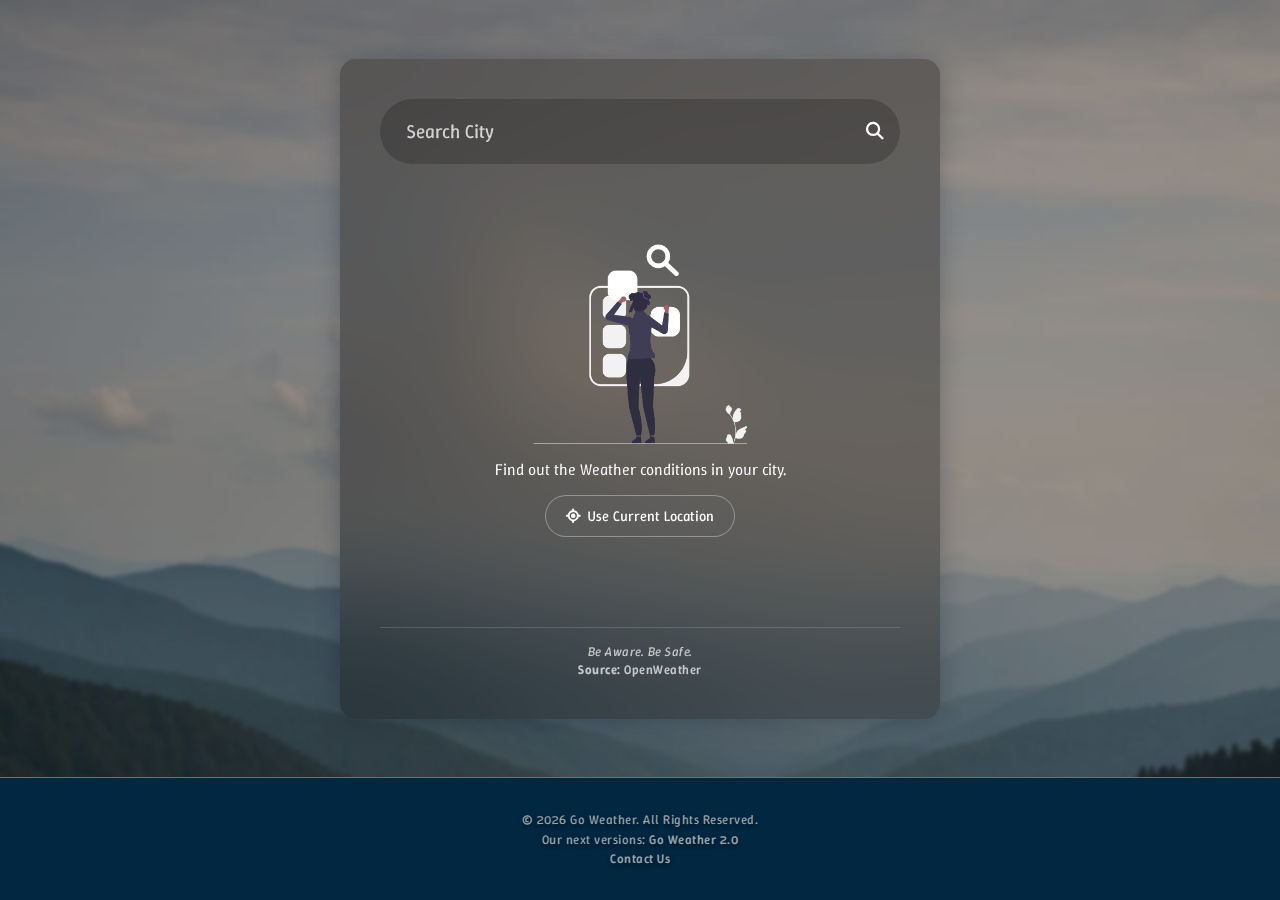
<file: index.html>
<!DOCTYPE html>
<html lang="en">
  <head>
    <meta charset="UTF-8" />
    <meta name="viewport" content="width=device-width, initial-scale=1.0" />
    <title>GO WEATHER</title>
    <link rel="stylesheet" href="style.css" />
    <link rel="shortcut icon" href="GO.jpg" type="image/x-icon">
    <script src="script.js" defer></script>
    <link rel="stylesheet" href="https://cdnjs.cloudflare.com/ajax/libs/font-awesome/6.7.2/css/all.min.css" />
  </head>
  <body>
    <main class="main-container">
      <header class="input-container">
        <input class="city-input" placeholder="Search City" type="text" />
        <button class="search-btn">
          <i class="fa-solid fa-magnifying-glass"></i>
        </button>
      </header>

      <section class="weather-info" style="display: none;">
        <div class="location-date-container">
          <div class="location">
            <i class="fa-solid fa-location-dot"></i>
            <h5 class="country-txt">Kolkata</h5>
          </div>
          <div class="current-time-date">
            <div id="current-time">12:00 PM</div>
            <div class="current-date-txt regular-txt">Wed, 16 Apr</div>
          </div>
        </div>

        <div class="weather-summary-container">
          <div class="weather-summary-img" id="weather-svg"></div>
          
          <div class="weather-summary-info">
            <h3 class="condition-txt regular-txt">Clouds</h3>
            <h2 class="temp-txt">30 °C</h2>
            <h4 class="feelslike-txt regular-txt">Feels like: 32 °C</h4>
            <h4 class="minmax-txt regular-txt">Min: 26° | Max: 34°</h4>
          </div>
        </div>

        <div class="weather-conditions-container">
          <div class="condition-item">
            <i class="fa-solid fa-droplet"></i>
            <div class="condition-info">
              <h4 class="regular-txt">Humidity</h4>
              <h4 class="humidity-value-txt">50%</h4>
            </div>
          </div>

          <div class="condition-item">
            <i class="fa-solid fa-smog"></i>
            <div class="condition-info">
              <h4 class="regular-txt">Air Quality</h4>
              <h4 class="aqi-value-txt">Good</h4>
            </div>
          </div>

          <div class="condition-item">
            <i class="fa-solid fa-cloud-rain"></i>
            <div class="condition-info">
              <h4 class="regular-txt">Rain Chance</h4>
              <h4 class="rain-value-txt">0%</h4>
            </div>
          </div>

          <div class="condition-item">
            <i class="fa-solid fa-wind"></i>
            <div class="condition-info">
              <h4 class="regular-txt">Wind Speed</h4>
              <h4 class="wind-value-txt">2 m/s</h4>
            </div>
          </div>
        </div>

        <div class="forecast-items-container"></div>
      </section>

      <section class="search-city section-message">
        <img src="assets/message/search-city.png" alt="Search City" onerror="this.style.display='none'"/><h4 class="regular-txt">
            Find out the Weather conditions in your city.</h4>
        <button class="current-location-btn">
          <i class="fa-solid fa-location-crosshairs"></i>
          Use Current Location
        </button>
      </section>

      <section class="not-found section-message" style="display: none">
        <img src="assets/message/not-found.png" alt="Not Found" onerror="this.style.display='none'"/>
        <div>
          <h1>Invalid City Input</h1>
          <h5 class="regular-txt">
            Please try again with a valid city name.
          </h5>
        </div>
      </section>
      <footer class="app-footer">
        <p><i><b>Be Aware. Be Safe.</b></i><br>Source: <a href="https://openweathermap.org/" target="_blank">OpenWeather</a></p>
      </footer>
    </main>
     <footer class="app-footer1">
       <p>© 2026 Go Weather. All Rights Reserved.<br>Our next versions: <a href="https://deeeevvv.github.io/Go.Weather.2.0/" target="_blank">Go Weather 2.0</a><br><a href="contact.html" target="_blank">Contact Us</a></p>
    </footer>
  </body>
</html>
</file>
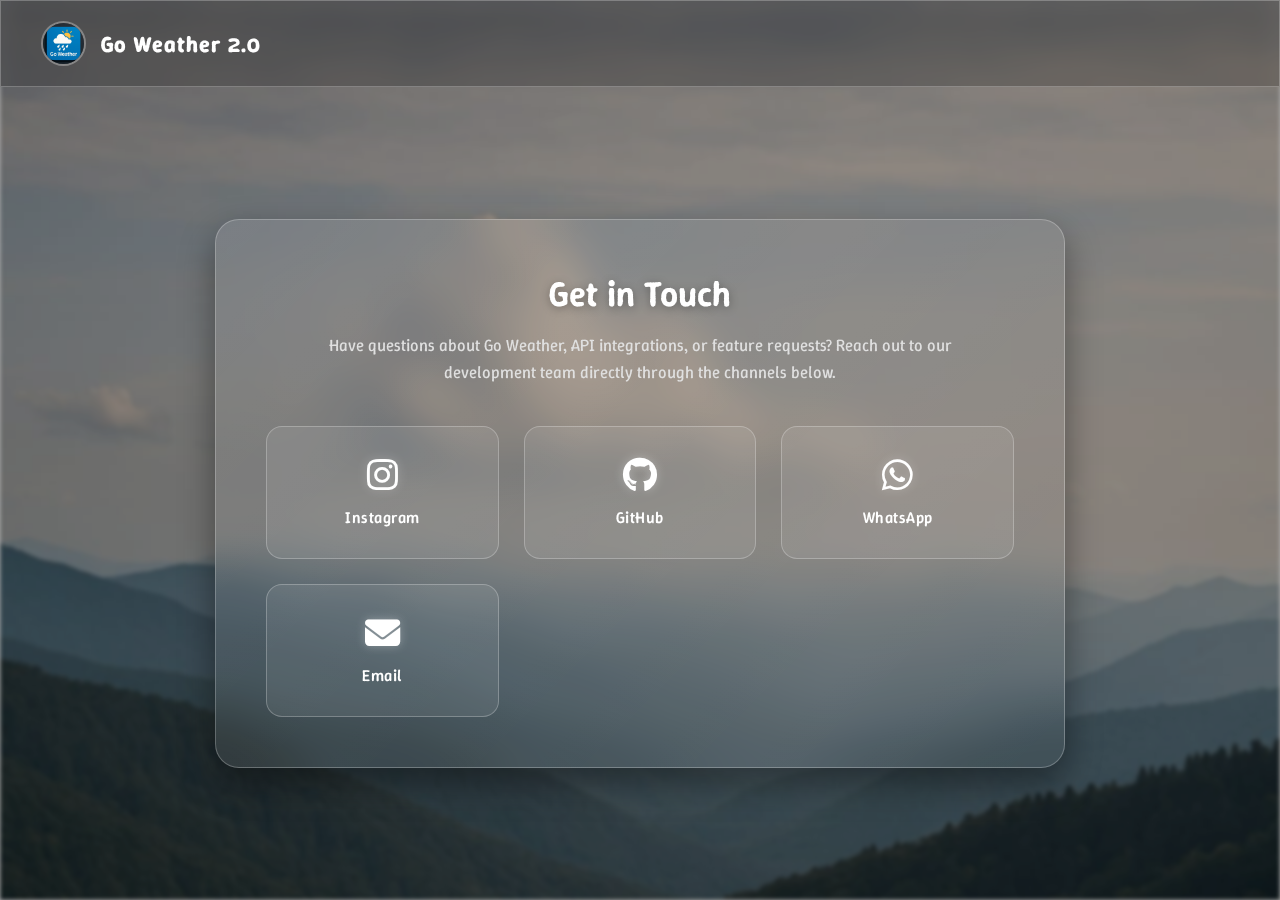
<file: contact.html>
<!DOCTYPE html>
<html lang="en">
<head>
    <meta charset="UTF-8">
    <meta name="viewport" content="width=device-width, initial-scale=1.0">
    <title>CONTACT US | GO WEATHER</title>
    <link href="https://fonts.googleapis.com/css2?family=Winky+Rough:ital,wght@0,300..900;1,300..900&display=swap" rel="stylesheet">
    <link rel="stylesheet" href="https://cdnjs.cloudflare.com/ajax/libs/font-awesome/6.4.0/css/all.min.css">
    <link rel="shortcut icon" href="GO.jpg" type="image/x-icon">
    <style>
        /* --- RESET & VARIABLES --- */
        :root {
            --primary: #fff;
            --text-main: #ffffff;
            --text-muted: #e0e0e0;
            --glass-border: rgba(255, 255, 255, 0.25);
            --shadow: 0 15px 35px rgba(0, 0, 0, 0.4);
            --font-main: "Winky Rough", "Segoe UI", sans-serif;
        }

        * { margin: 0; padding: 0; box-sizing: border-box; font-family: var(--font-main); }
        
        body { 
            min-height: 100vh;
            display: flex;
            flex-direction: column;
            color: var(--text-main);
            position: relative;
            overflow-x: hidden;
        }

        /* --- BACKGROUND WITH BLUR --- */
        body::before {
            content: "";
            position: absolute;
            top: 0;
            left: 0;
            width: 100%;
            height: 100%;
            background: url('bg.jpg'), linear-gradient(to bottom, #1e3c72, #2a5298);
            background-size: cover;
            background-repeat: no-repeat;
            background-position: center;
            filter: blur(2px);
            z-index: -1;
        }
        
        body::after {
            content: "";
            position: absolute;
            top: 0;
            left: 0;
            width: 100%;
            height: 100%;
            background: rgba(0, 0, 0, 0.3);
            z-index: -1;
        }

        /* --- HEADER --- */
        header {
            padding: 20px 40px;
            display: flex;
            align-items: center;
            background: rgba(0, 0, 0, 0.2);
            backdrop-filter: blur(10px);
            border: 1px solid var(--glass-border);
            position: sticky;
            top: 0;
            z-index: 100;
        }

        .brand a {
            display: flex;
            align-items: center;
            gap: 15px;
            font-size: 1.4rem;
            font-weight: 700;
            color: #fff;
            text-decoration: none;
            letter-spacing: 1px;
            transition: opacity 0.3s;
        }
        
        .brand a:hover { opacity: 0.8; }

        .brand-icon {
            width: 45px;
            height: 45px;
            border-radius: 50%;
            object-fit: cover;
            border: 2px solid rgba(255,255,255,0.3);
        }

        .content-wrapper {
            flex: 1;
            display: flex;
            align-items: center;
            justify-content: center;
            padding: 40px 20px;
            border: none;
            outline: none;
        }

        /* --- CONTACT CARD --- */
        .contact-card {
            width: 100%;
            max-width: 850px;
            background: linear-gradient(135deg, rgba(255,255,255,0.1), rgba(255,255,255,0.05));
            backdrop-filter: blur(20px);
            -webkit-backdrop-filter: blur(20px);
            /* BORDER ADDED TO CARD HERE */
            border: 1px solid var(--glass-border);
            border-radius: 24px;
            padding: 50px;
            box-shadow: var(--shadow);
            text-align: center;
            animation: fadeIn 0.8s ease-out;
        }

        h3 { 
            font-size: 2.2rem; 
            margin-bottom: 15px; 
            text-shadow: 0 2px 10px rgba(0,0,0,0.3);
            font-weight: 600;
        }
        
        p { 
            color: var(--text-muted); 
            line-height: 1.6; 
            margin-bottom: 40px; 
            font-size: 1.05rem; 
            max-width: 650px; 
            margin-left: auto; 
            margin-right: auto; 
        }

        /* --- CONTACT GRID --- */
        .contact-grid {
            display: grid;
            grid-template-columns: repeat(auto-fit, minmax(180px, 1fr));
            gap: 25px;
        }

        .contact-btn {
            display: flex;
            flex-direction: column;
            align-items: center;
            justify-content: center;
            padding: 30px 20px;
            background: rgba(255, 255, 255, 0.08);
            border: 1px solid var(--glass-border);
            border-radius: 16px;
            text-decoration: none;
            color: #fff;
            transition: all 0.3s cubic-bezier(0.175, 0.885, 0.32, 1.275);
        }

        .contact-btn i {
            font-size: 2.2rem;
            margin-bottom: 15px;
            color: #fff;
            filter: drop-shadow(0 0 5px rgba(255,255,255,0.3));
        }

        .contact-btn span {
            font-weight: 500;
            font-size: 1rem;
            letter-spacing: 0.5px;
        }

        .contact-btn:hover {
            background: rgba(255, 255, 255, 0.2);
            border-color: #fff;
            transform: translateY(-8px) scale(1.02);
            box-shadow: 0 10px 20px rgba(0,0,0,0.2);
        }
        
        @media (max-width: 600px) {
            header { padding: 15px 20px; }
            .brand a { font-size: 1.1rem; }
            .brand-icon { width: 35px; height: 35px; }
            .contact-card { padding: 30px 20px; }
            h3 { font-size: 1.8rem; }
            .contact-grid { grid-template-columns: 1fr 1fr; gap: 15px; }
            .contact-btn { padding: 20px; }
            .contact-btn i { font-size: 1.5rem; }
            .contact-btn span { font-size: 0.9rem; }
        }

        @keyframes fadeIn {
            from { opacity: 0; transform: translateY(20px); }
            to { opacity: 1; transform: translateY(0); }
        }
    </style>
</head>
<body>

    <header>
        <div class="brand">
            <a href="index.html">
                <img src="GO.jpg" alt="Logo" class="brand-icon">
                <span>Go Weather 2.0</span>
            </a>
        </div>
    </header>

    <div class="content-wrapper">
        <div class="contact-card">
            <h3>Get in Touch</h3>
            <p>Have questions about Go Weather, API integrations, or feature requests? Reach out to our development team directly through the channels below.</p>

            <div class="contact-grid">
                
                <a href="https://www.instagram.com/_thebooklost_" target="_blank" class="contact-btn">
                    <i class="fab fa-instagram"></i>
                    <span>Instagram</span>
                </a>

                <a href="https://github.com/deeeevvv" target="_blank" class="contact-btn">
                    <i class="fab fa-github"></i>
                    <span>GitHub</span>
                </a>

                <a href="https://wa.me/916291125873" target="_blank" class="contact-btn">
                    <i class="fab fa-whatsapp"></i>
                    <span>WhatsApp</span>
                </a>

                <a href="mailto:mukherjeem525@gmail.com" class="contact-btn">
                    <i class="fas fa-envelope"></i>
                    <span>Email</span>
                </a>

            </div>
        </div>
    </div>

</body>
</html>
</file>
<file: style.css>
@import url("https://fonts.googleapis.com/css2?family=Winky+Rough:ital,wght@0,300..900;1,300..900&display=swap");

* {
  margin: 0;
  padding: 0;
  box-sizing: border-box;
  font-family: "Winky Rough", "Segoe UI", sans-serif;
  color: #fff;
  font-weight: 400;
}

/* --- BODY --- */
body {
  background: url(bg.jpg), linear-gradient(to bottom, #1e3c72, #2a5298);
  background-size: cover;
  background-repeat: no-repeat;
  background-position: center;
  background-attachment: fixed; 
  width: 100%;
  min-height: 100vh; 
  display: grid;
  grid-template-rows: 1fr auto; 
  align-items: center; 
  justify-items: center; 
  padding: 0;
  overflow-y: auto; 
  position: relative;
}

body::before {
  content: "";
  position: fixed; 
  top: 0;
  left: 0;
  width: 100%;
  height: 100%;
  background: rgba(0, 0, 0, 0.25);
  backdrop-filter: blur(2px);
  z-index: 0;
}

/* --- MAIN CONTAINER --- */
.main-container {
  z-index: 1;
  width: 350px; 
  max-width: 95vw;
  height: 85vh;
  max-height: 700px;
  background: linear-gradient(to top, rgba(0, 0, 0, 0.3), rgba(0,0,0,0.3));
  border-radius: 16px;
  backdrop-filter: blur(50px);
  padding: 20px;
  display: flex;
  flex-direction: column;
  gap: 15px;
  box-shadow: 0 0 25px rgba(1, 17, 35, 0.25);
  overflow-y: auto; 
  transition: all 0.3s ease;
  margin: 20px 0; 
}

/* Hide Scrollbars */
.main-container::-webkit-scrollbar { display: none; }
body::-webkit-scrollbar { display: none; }

.regular-txt { font-weight: 300; }

/* --- INPUTS & BUTTONS --- */
.input-container {
  position: relative;
  width: 100%;
  flex-shrink: 0;
}

.city-input {
  width: 100%;
  padding: 12px 16px;
  border-radius: 99px;
  border: 2px solid transparent;
  background: rgba(0, 0, 0, 0.2);
  outline: none;
  transition: 0.25s border;
  padding-right: 40px;
}
.city-input:focus { border: 2px solid rgba(255, 255, 255, 0.35); }
.city-input::placeholder { color: rgba(255, 255, 255, 0.75); }

.search-btn {
  position: absolute;
  right: 16px;
  top: 50%;
  transform: translateY(-50%);
  background: none;
  border: none;
  color: #fff;
  cursor: pointer;
  font-size: 1.1rem;
}

/* --- WEATHER INFO SECTION --- */
.weather-info {
  display: none;
  flex-direction: column;
  gap: 20px;
  width: 100%;
  flex-grow: 1;
}

.location-date-container {
  display: flex;
  justify-content: space-between;
  align-items: flex-start;
}
.location { display: flex; align-items: center; gap: 6px; }
.current-time-date {
  display: flex;
  flex-direction: column;
  align-items: flex-end;
  font-size: 0.85rem;
  color: #cce6ff;
}
#current-time {
  font-size: 1.5rem;
  font-weight: 500;
  color: #d8e7e2;
  text-shadow: 0 0 10px rgba(0, 0, 0, 0.5);
}

.weather-summary-container {
  display: flex;
  justify-content: space-between;
  align-items: center;
}
.weather-summary-img {
  width: 120px;
  height: 120px;
  display: flex;
  align-items: center;
  justify-content: center;
}
.weather-summary-img img { width: 100%; height: 100%; object-fit: contain; }
.weather-summary-info { text-align: end; }
.temp-txt { font-size: 2rem; font-weight: 600; margin: 5px 0; }

.weather-conditions-container {
  display: grid;
  grid-template-columns: repeat(2, 1fr);
  gap: 12px;
  margin-top: 15px;
}
.condition-item {
  display: flex;
  align-items: center;
  gap: 8px;
  padding: 10px;
  border-radius: 12px;
  background: rgba(255, 255, 255, 0.12);
}
.condition-item i { font-size: 1.2rem; }

.forecast-items-container {
  display: flex;
  gap: 12px;
  overflow-x: auto;
  padding-bottom: 12px;
  margin-top: auto;
}
.forecast-items-container::-webkit-scrollbar { height: 6px; }
.forecast-items-container::-webkit-scrollbar-thumb {
  background: rgba(255, 255, 255, 0.25);
  border-radius: 99px;
}

.forecast-item {
  min-width: 80px;
  height: 120px;
  background: rgba(255, 255, 255, 0.15);
  display: flex;
  flex-direction: column;
  gap: 6px;
  align-items: center;
  justify-content: center;
  border-radius: 12px;
  transition: 0.3s;
  cursor: pointer;
  font-size: 0.85rem;
  text-decoration: none;
}
.forecast-item:hover {
  background: rgba(0, 150, 255, 0.25);
  transform: scale(1.05);
}
.forecast-item img { width: 35px; height: 35px; object-fit: contain; }
.forecast-item-temp { margin-top: 4px; font-weight: 500; font-size: 0.8rem; }

/* --- SEARCH & NOT FOUND --- */
.section-message {
  display: flex;
  flex-direction: column;
  align-items: center;
  text-align: center;
  gap: 15px;
  margin-top: 0;
  flex-grow: 1;
  justify-content: center;
}
.section-message img { height: 140px; width: fit-content; }
.minmax-txt, .feelslike-txt { font-size: 0.9rem; opacity: 0.9; margin-top: 4px; }

.current-location-btn {
  display: flex;
  align-items: center;
  justify-content: center;
  gap: 8px;
  margin-bottom: 10px;
  padding: 10px 20px;
  border-radius: 999px;
  border: 1px solid rgba(255, 255, 255, 0.35);
  background: rgba(255, 255, 255, 0.15);
  backdrop-filter: blur(8px);
  color: #fff;
  cursor: pointer;
  font-size: 0.9rem;
  transition: all 0.35s ease;
  box-shadow: 0 0 0 rgba(0, 150, 255, 0);
  animation: pulseGlow 2.8s infinite;
}
.current-location-btn:hover {
  background: rgba(0, 150, 255, 0.25);
  transform: translateY(-2px) scale(1.03);
  box-shadow: 0 8px 25px rgba(0, 150, 255, 0.35);
}
.current-location-btn:active { transform: scale(0.96); }
.current-location-btn i { animation: locateSpin 3s linear infinite; }

@keyframes pulseGlow {
  0% { box-shadow: 0 0 0 rgba(0, 150, 255, 0); }
  50% { box-shadow: 0 0 18px rgba(0, 150, 255, 0.35); }
  100% { box-shadow: 0 0 0 rgba(0, 150, 255, 0); }
}
@keyframes locateSpin {
  0% { transform: rotate(0deg); }
  30% { transform: rotate(12deg); }
  60% { transform: rotate(-12deg); }
  100% { transform: rotate(0deg); }
}

/* --- APP FOOTER --- */
.app-footer1 {
  width: 100%;
  text-align: center;
  background: #022740; 
  padding: 15px 10px;
  border-top: 0.001rem solid #707070;
  z-index: 10;
  align-self: end; 
}

.app-footer1 p {
  font-size: 0.75rem;
  color: rgba(255, 255, 255, 0.6);
  line-height: 1.5;
  letter-spacing: 0.5px;
  max-width: 600px;
  margin: 0 auto;
  text-shadow: 0 2px 4px rgba(0,0,0,0.5);
}

.app-footer1 a {
  color: rgba(255, 255, 255, 0.6);
  font-weight: 500;
  text-decoration: none;
  transition: color 0.3s ease;
}

.app-footer1 a:hover {
  color: #0096ff; 
  text-decoration: underline;
}

/* --- TABLET MODE --- */
@media (min-width: 600px) and (min-height: 700px) {
  .main-container {
    width: 600px;  
    max-width: 90vw;
    height: auto;
    min-height: 660px;
    padding: 40px;
    gap: 25px;
    margin: 30px 0; 
  }

  .city-input { padding: 18px 25px; font-size: 1.2rem; }
  .temp-txt { font-size: 2.8rem; }
  .weather-summary-img { width: 160px; height: 160px; }
  .condition-item { padding: 15px; font-size: 1.05rem; }
  .condition-item i { font-size: 1.3rem; }
  .forecast-item { height: 140px; min-width: 100px; gap: 8px; }
  .forecast-item-temp { font-size: 1rem; }
  .section-message img { height: 200px; }
  .app-footer1 p { font-size: 0.8rem; padding: 17px 10px; }
}
/* IN APP FOOTER */
.app-footer {
  margin: auto;
  width: 100%;
  padding-top: 15px;
  border-top: 1px solid rgba(255, 255, 255, 0.15); 
  text-align: center;
}

.app-footer p {
  font-size: 0.7rem; 
  opacity: 0.7;
  font-weight: 600;
  line-height: 1.4;
  letter-spacing: 0.5px;
  max-width: 90%;
  margin: 0 auto;
}

@media (min-width: 600px) and (min-height: 700px) {
  .app-footer p {
    font-size: 0.8rem;
  }
}
/* --- FOOTER LINK STYLING --- */
.app-footer a {
  color: #fff;
  font-weight: 500;
  text-decoration: none;
  transition: color 0.3s ease;
}

.app-footer a:hover {
  color: #0096ff; 
  text-decoration: underline;
}
</file>
